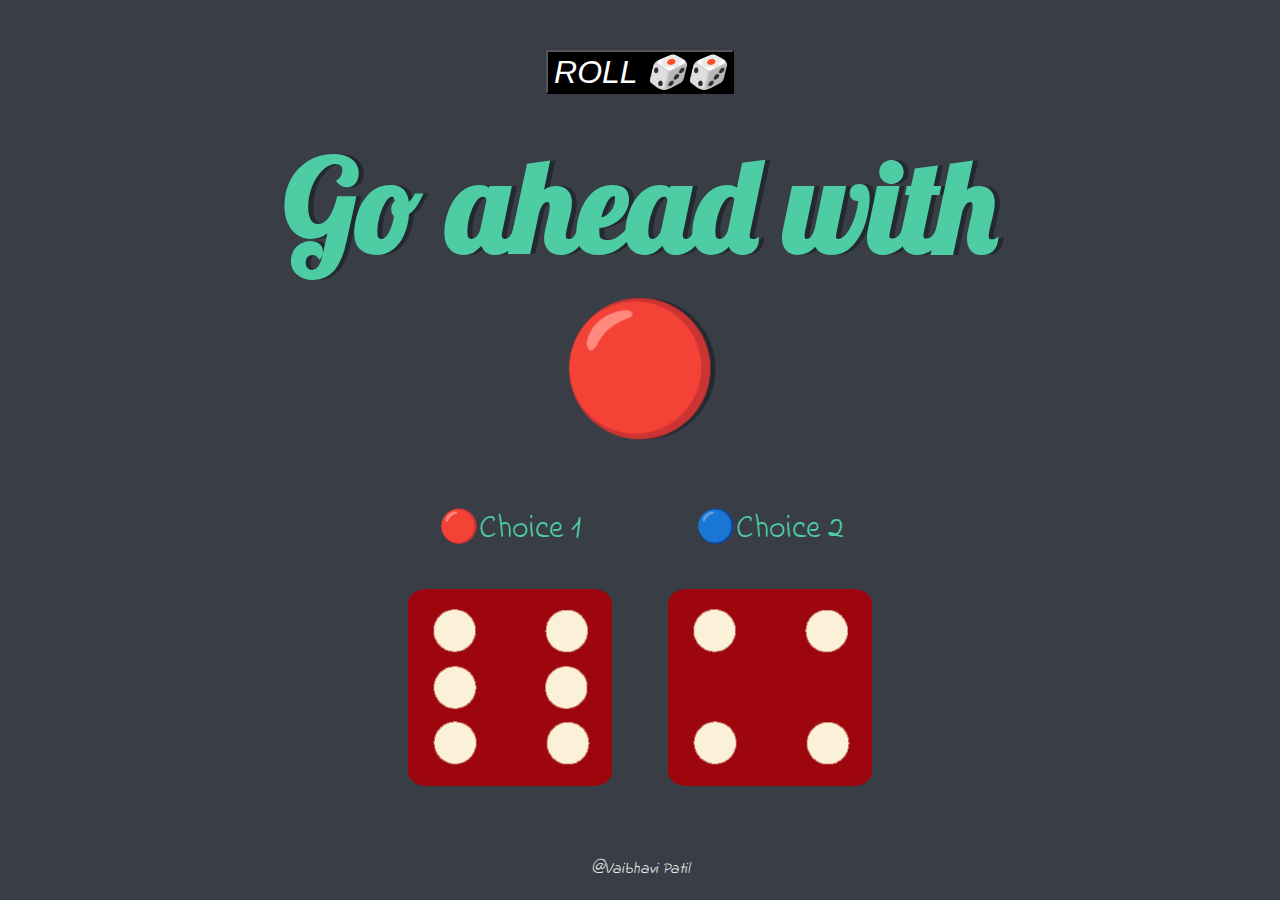
<file: index.html>
<!DOCTYPE html>
<html lang="en" dir="ltr">
  <head>
    <meta charset="utf-8">
    <title>Roll@Resolve</title>
    <link rel="stylesheet" href="styles.css">
    <link href="https://fonts.googleapis.com/css?family=Indie+Flower|Lobster" rel="stylesheet">
  </head>
  <body>
    <div>
      <!-- Add a refresh button -->
      <button id="refreshButton"><em>ROLL 🎲🎲</em></button>
    </div>
    <div class="container">
      <h1>Refresh Me</h1>

      

      <div class="dice">
        <p>🔴Choice 1</p>
        <img class="img1" src="./dice6.png">
      </div>

      <div class="dice">
        <p>🔵Choice 2</p>
        <img class="img2" src="./dice6.png">
      </div>

      
    </div>

    <script src="index.js" charset="utf-8"></script>

    <footer>
      <em>@Vaibhavi Patil</em>
    </footer>

    <!-- JavaScript to reload the page when the button is clicked -->
    <script>
      document.getElementById('refreshButton').addEventListener('click', function() {
        location.reload();
      });
    </script>
  </body>
</html>
</file>
<file: styles.css>
.container {
  width: 70%;
  margin: auto;
  text-align: center;
  
}

.dice {
  text-align: center;
  display: inline-block;

}

body {
  background-color: #393E46;
}

h1 {
  margin: 30px;
  font-family: 'Lobster', cursive;
  text-shadow: 5px 0 #232931;
  font-size: 8rem;
  color: #4ECCA3;
}

p {
  font-size: 2rem;
  color: #4ECCA3;
  font-family: 'Indie Flower', cursive;
}

img {
  width: 80%;
}

footer {
  margin-top: 5%;
  color: #EEEEEE;
  text-align: center;
  font-family: 'Indie Flower', cursive;

}

#refreshButton {
  margin-top: 50px;
  display: block; 
  margin-left: auto; 
  margin-right: auto;
  background-color: black;
  color: white;
  font-size: 2rem;
}
</file>
